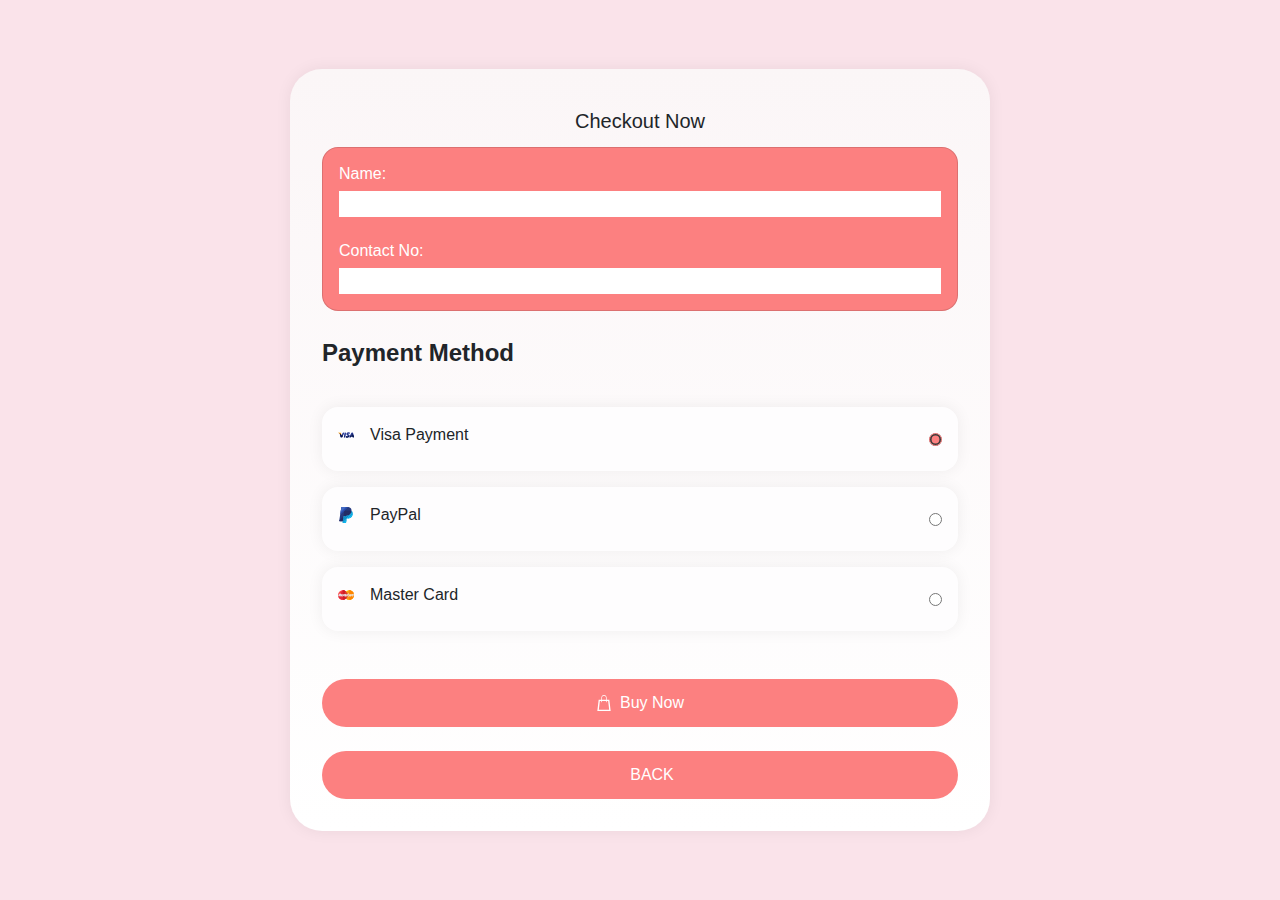
<file: html/payment.html>
<!doctype html>
<html lang="en">
  <head>
    <title>Title</title>
    <!-- Required meta tags -->
    <meta charset="utf-8">
    <meta name="viewport" content="width=device-width, initial-scale=1, shrink-to-fit=no">

    <!-- Bootstrap CSS -->
    <link rel="stylesheet" href="https://stackpath.bootstrapcdn.com/bootstrap/4.3.1/css/bootstrap.min.css" integrity="sha384-ggOyR0iXCbMQv3Xipma34MD+dH/1fQ784/j6cY/iJTQUOhcWr7x9JvoRxT2MZw1T" crossorigin="anonymous">
  <style>

  

:root {
  --color-background: #fae3ea;
  --color-primary: #fc8080;
  --font-family-base: Poppin, sans-serif;
  --font-size-h1: 1.25rem;
  --font-size-h2: 1rem;
}


* {
  box-sizing: inherit;
}

html {
  box-sizing: border-box;
}

body {
  background-color: var(--color-background);
  display: grid;
  font-family: var(--font-family-base);
  line-height: 1.5;
  margin: 0;
  min-block-size: 100vh;
  padding: 5vmin;
  place-items: center;
}

address {
  font-style: normal;
}

button {
  border: 0;
  color: inherit;
  cursor: pointer;
  font: inherit;
}

fieldset {
  border: 0;
  margin: 0;
  padding: 0;
}

h1 {
  font-size: var(--font-size-h1);
  line-height: 1.2;
  margin-block: 0 1.5em;
}

h2 {
  font-size: var(--font-size-h2);
  line-height: 1.2;
  margin-block: 0 0.5em;
}

legend {
  font-weight: 600;
  margin-block-end: 0.5em;
  padding: 0;
}

input {
  border: 0;
  color: inherit;
  font: inherit;
}

input[type="radio"] {
  accent-color: var(--color-primary);
}

table {
  border-collapse: collapse;
  inline-size: 100%;
}

tbody {
  color: #b4b4b4;
}

td {
  padding-block: 0.125em;
}

tfoot {
  border-top: 1px solid #b4b4b4;
  font-weight: 600;
}

.align {
  display: grid;
  place-items: center;
}

.button {
  align-items: center;
  background-color: var(--color-primary);
  border-radius: 999em;
  color: #fff;
  display: flex;
  gap: 0.5em;
  justify-content: center;
  padding-block: 0.75em;
  padding-inline: 1em;
  transition: 0.3s;
}

.button:focus,
.button:hover {
  background-color: #e96363;
}

.button--full {
  inline-size: 100%;
}

.card {
  border-radius: 1em;
  background-color: var(--color-primary);
  color: #fff;
  padding: 1em;
}

.form {
  display: grid;
  gap: 2em;
  margin-top: -24px;
}

.form__radios {
  display: grid;
  gap: 1em;
}

.form__radio {
  align-items: center;
  background-color: #fefdfe;
  border-radius: 1em;
  box-shadow: 0 0 1em rgba(0, 0, 0, 0.0625);
  display: flex;
  padding: 1em;
}

.form__radio label {
  align-items: center;
  display: flex;
  flex: 1;
  gap: 1em;
}

.header {
  display: flex;
  justify-content: center;
  padding-block: 0.5em;
  padding-inline: 1em;
}

.icon {
  block-size: 1em;
  display: inline-block;
  fill: currentColor;
  inline-size: 1em;
  vertical-align: middle;
}

.iphone {
  background-color: #fbf6f7;
  background-image: linear-gradient(to bottom, #fbf6f7, #fff);
  border-radius: 2em;
  box-shadow: 0 0 1em rgba(0, 0, 0, 0.0625);
  inline-size: 700px;
  padding: 2em;
}

.free {
    color: #fff;
}

  </style>
</head>
  <body>
    <div class="iphone">
        <header class="header">
          <h1>Checkout Now</h1>
        </header>
      
        <form action="membership.html" class="form" method="POST">
          <div>
            <div class="card">
            <h2>Name:</h2>
            <input type="text" name="firstname">
            <br>
            <h2>Contact No:</h2>
            <input type="text" name="number">
            
          </div>
          <br>
          <fieldset>
            <legend>Payment Method</legend>
      <br>
            <div class="form__radios">
              <div class="form__radio">
                <label for="visa"><svg class="icon">
                    <use xlink:href="#icon-visa" />
                  </svg>Visa Payment</label>
                <input checked id="visa" name="payment-method" type="radio" />
              </div>
      
              <div class="form__radio">
                <label for="paypal"><svg class="icon">
                    <use xlink:href="#icon-paypal" />
                  </svg>PayPal</label>
                <input id="paypal" name="payment-method" type="radio" />
              </div>
      
              <div class="form__radio">
                <label for="mastercard"><svg class="icon">
                    <use xlink:href="#icon-mastercard" />
                  </svg>Master Card</label>
                <input id="mastercard" name="payment-method" type="radio" />
              </div>
            </div>
          </fieldset>
      <br><br>
          <div>
            <button class="button button--full" type="submit" disabled><svg class="icon">
                <use xlink:href="#icon-shopping-bag" />
              </svg>Buy Now</button>
<br>
             <button class="button button--full" type="submit"><svg class="icon"></svg>
                <a class="free" href="membership.html">BACK</button></a>
          </div>
        </form>
      </div>
      
      <svg xmlns="http://www.w3.org/2000/svg" style="display: none">
      
        <symbol id="icon-shopping-bag" viewBox="0 0 24 24">
          <path d="M20 7h-4v-3c0-2.209-1.791-4-4-4s-4 1.791-4 4v3h-4l-2 17h20l-2-17zm-11-3c0-1.654 1.346-3 3-3s3 1.346 3 3v3h-6v-3zm-4.751 18l1.529-13h2.222v1.5c0 .276.224.5.5.5s.5-.224.5-.5v-1.5h6v1.5c0 .276.224.5.5.5s.5-.224.5-.5v-1.5h2.222l1.529 13h-15.502z" />
        </symbol>
      
        <symbol id="icon-mastercard" viewBox="0 0 504 504">
          <path d="m504 252c0 83.2-67.2 151.2-151.2 151.2-83.2 0-151.2-68-151.2-151.2 0-83.2 67.2-151.2 150.4-151.2 84.8 0 152 68 152 151.2z" fill="#ffb600" />
          <path d="m352.8 100.8c83.2 0 151.2 68 151.2 151.2 0 83.2-67.2 151.2-151.2 151.2-83.2 0-151.2-68-151.2-151.2" fill="#f7981d" />
          <path d="m352.8 100.8c83.2 0 151.2 68 151.2 151.2 0 83.2-67.2 151.2-151.2 151.2" fill="#ff8500" />
          <path d="m149.6 100.8c-82.4.8-149.6 68-149.6 151.2s67.2 151.2 151.2 151.2c39.2 0 74.4-15.2 101.6-39.2 5.6-4.8 10.4-10.4 15.2-16h-31.2c-4-4.8-8-10.4-11.2-15.2h53.6c3.2-4.8 6.4-10.4 8.8-16h-71.2c-2.4-4.8-4.8-10.4-6.4-16h83.2c4.8-15.2 8-31.2 8-48 0-11.2-1.6-21.6-3.2-32h-92.8c.8-5.6 2.4-10.4 4-16h83.2c-1.6-5.6-4-11.2-6.4-16h-70.4c2.4-5.6 5.6-10.4 8.8-16h53.6c-3.2-5.6-7.2-11.2-12-16h-29.6c4.8-5.6 9.6-10.4 15.2-15.2-26.4-24.8-62.4-39.2-101.6-39.2 0-1.6 0-1.6-.8-1.6z" fill="#ff5050" />
          <path d="m0 252c0 83.2 67.2 151.2 151.2 151.2 39.2 0 74.4-15.2 101.6-39.2 5.6-4.8 10.4-10.4 15.2-16h-31.2c-4-4.8-8-10.4-11.2-15.2h53.6c3.2-4.8 6.4-10.4 8.8-16h-71.2c-2.4-4.8-4.8-10.4-6.4-16h83.2c4.8-15.2 8-31.2 8-48 0-11.2-1.6-21.6-3.2-32h-92.8c.8-5.6 2.4-10.4 4-16h83.2c-1.6-5.6-4-11.2-6.4-16h-70.4c2.4-5.6 5.6-10.4 8.8-16h53.6c-3.2-5.6-7.2-11.2-12-16h-29.6c4.8-5.6 9.6-10.4 15.2-15.2-26.4-24.8-62.4-39.2-101.6-39.2h-.8" fill="#e52836" />
          <path d="m151.2 403.2c39.2 0 74.4-15.2 101.6-39.2 5.6-4.8 10.4-10.4 15.2-16h-31.2c-4-4.8-8-10.4-11.2-15.2h53.6c3.2-4.8 6.4-10.4 8.8-16h-71.2c-2.4-4.8-4.8-10.4-6.4-16h83.2c4.8-15.2 8-31.2 8-48 0-11.2-1.6-21.6-3.2-32h-92.8c.8-5.6 2.4-10.4 4-16h83.2c-1.6-5.6-4-11.2-6.4-16h-70.4c2.4-5.6 5.6-10.4 8.8-16h53.6c-3.2-5.6-7.2-11.2-12-16h-29.6c4.8-5.6 9.6-10.4 15.2-15.2-26.4-24.8-62.4-39.2-101.6-39.2h-.8" fill="#cb2026" />
          <g fill="#fff">
            <path d="m204.8 290.4 2.4-13.6c-.8 0-2.4.8-4 .8-5.6 0-6.4-3.2-5.6-4.8l4.8-28h8.8l2.4-15.2h-8l1.6-9.6h-16s-9.6 52.8-9.6 59.2c0 9.6 5.6 13.6 12.8 13.6 4.8 0 8.8-1.6 10.4-2.4z" />
            <path d="m210.4 264.8c0 22.4 15.2 28 28 28 12 0 16.8-2.4 16.8-2.4l3.2-15.2s-8.8 4-16.8 4c-17.6 0-14.4-12.8-14.4-12.8h32.8s2.4-10.4 2.4-14.4c0-10.4-5.6-23.2-23.2-23.2-16.8-1.6-28.8 16-28.8 36zm28-23.2c8.8 0 7.2 10.4 7.2 11.2h-17.6c0-.8 1.6-11.2 10.4-11.2z" />
            <path d="m340 290.4 3.2-17.6s-8 4-13.6 4c-11.2 0-16-8.8-16-18.4 0-19.2 9.6-29.6 20.8-29.6 8 0 14.4 4.8 14.4 4.8l2.4-16.8s-9.6-4-18.4-4c-18.4 0-36.8 16-36.8 46.4 0 20 9.6 33.6 28.8 33.6 6.4 0 15.2-2.4 15.2-2.4z" />
            <path d="m116.8 227.2c-11.2 0-19.2 3.2-19.2 3.2l-2.4 13.6s7.2-3.2 17.6-3.2c5.6 0 10.4.8 10.4 5.6 0 3.2-.8 4-.8 4s-4.8 0-7.2 0c-13.6 0-28.8 5.6-28.8 24 0 14.4 9.6 17.6 15.2 17.6 11.2 0 16-7.2 16.8-7.2l-.8 6.4h14.4l6.4-44c0-19.2-16-20-21.6-20zm3.2 36c0 2.4-1.6 15.2-11.2 15.2-4.8 0-6.4-4-6.4-6.4 0-4 2.4-9.6 14.4-9.6 2.4.8 3.2.8 3.2.8z" />
            <path d="m153.6 292c4 0 24 .8 24-20.8 0-20-19.2-16-19.2-24 0-4 3.2-5.6 8.8-5.6 2.4 0 11.2.8 11.2.8l2.4-14.4s-5.6-1.6-15.2-1.6c-12 0-24 4.8-24 20.8 0 18.4 20 16.8 20 24 0 4.8-5.6 5.6-9.6 5.6-7.2 0-14.4-2.4-14.4-2.4l-2.4 14.4c.8 1.6 4.8 3.2 18.4 3.2z" />
            <path d="m472.8 214.4-3.2 21.6s-6.4-8-15.2-8c-14.4 0-27.2 17.6-27.2 38.4 0 12.8 6.4 26.4 20 26.4 9.6 0 15.2-6.4 15.2-6.4l-.8 5.6h16l12-76.8zm-7.2 42.4c0 8.8-4 20-12.8 20-5.6 0-8.8-4.8-8.8-12.8 0-12.8 5.6-20.8 12.8-20.8 5.6 0 8.8 4 8.8 13.6z" />
            <path d="m29.6 291.2 9.6-57.6 1.6 57.6h11.2l20.8-57.6-8.8 57.6h16.8l12.8-76.8h-26.4l-16 47.2-.8-47.2h-23.2l-12.8 76.8z" />
            <path d="m277.6 291.2c4.8-26.4 5.6-48 16.8-44 1.6-10.4 4-14.4 5.6-18.4 0 0-.8 0-3.2 0-7.2 0-12.8 9.6-12.8 9.6l1.6-8.8h-15.2l-10.4 62.4h17.6z" />
            <path d="m376.8 227.2c-11.2 0-19.2 3.2-19.2 3.2l-2.4 13.6s7.2-3.2 17.6-3.2c5.6 0 10.4.8 10.4 5.6 0 3.2-.8 4-.8 4s-4.8 0-7.2 0c-13.6 0-28.8 5.6-28.8 24 0 14.4 9.6 17.6 15.2 17.6 11.2 0 16-7.2 16.8-7.2l-.8 6.4h14.4l6.4-44c.8-19.2-16-20-21.6-20zm4 36c0 2.4-1.6 15.2-11.2 15.2-4.8 0-6.4-4-6.4-6.4 0-4 2.4-9.6 14.4-9.6 2.4.8 2.4.8 3.2.8z" />
            <path d="m412 291.2c4.8-26.4 5.6-48 16.8-44 1.6-10.4 4-14.4 5.6-18.4 0 0-.8 0-3.2 0-7.2 0-12.8 9.6-12.8 9.6l1.6-8.8h-15.2l-10.4 62.4h17.6z" />
          </g>
          <path d="m180 279.2c0 9.6 5.6 13.6 12.8 13.6 5.6 0 10.4-1.6 12-2.4l2.4-13.6c-.8 0-2.4.8-4 .8-5.6 0-6.4-3.2-5.6-4.8l4.8-28h8.8l2.4-15.2h-8l1.6-9.6" fill="#dce5e5" />
          <path d="m218.4 264.8c0 22.4 7.2 28 20 28 12 0 16.8-2.4 16.8-2.4l3.2-15.2s-8.8 4-16.8 4c-17.6 0-14.4-12.8-14.4-12.8h32.8s2.4-10.4 2.4-14.4c0-10.4-5.6-23.2-23.2-23.2-16.8-1.6-20.8 16-20.8 36zm20-23.2c8.8 0 10.4 10.4 10.4 11.2h-20.8c0-.8 1.6-11.2 10.4-11.2z" fill="#dce5e5" />
          <path d="m340 290.4 3.2-17.6s-8 4-13.6 4c-11.2 0-16-8.8-16-18.4 0-19.2 9.6-29.6 20.8-29.6 8 0 14.4 4.8 14.4 4.8l2.4-16.8s-9.6-4-18.4-4c-18.4 0-28.8 16-28.8 46.4 0 20 1.6 33.6 20.8 33.6 6.4 0 15.2-2.4 15.2-2.4z" fill="#dce5e5" />
          <path d="m95.2 244.8s7.2-3.2 17.6-3.2c5.6 0 10.4.8 10.4 5.6 0 3.2-.8 4-.8 4s-4.8 0-7.2 0c-13.6 0-28.8 5.6-28.8 24 0 14.4 9.6 17.6 15.2 17.6 11.2 0 16-7.2 16.8-7.2l-.8 6.4h14.4l6.4-44c0-18.4-16-19.2-22.4-19.2m12 34.4c0 2.4-9.6 15.2-19.2 15.2-4.8 0-6.4-4-6.4-6.4 0-4 2.4-9.6 14.4-9.6 2.4.8 11.2.8 11.2.8z" fill="#dce5e5" />
          <path d="m136 290.4s4.8 1.6 18.4 1.6c4 0 24 .8 24-20.8 0-20-19.2-16-19.2-24 0-4 3.2-5.6 8.8-5.6 2.4 0 11.2.8 11.2.8l2.4-14.4s-5.6-1.6-15.2-1.6c-12 0-16 4.8-16 20.8 0 18.4 12 16.8 12 24 0 4.8-5.6 5.6-9.6 5.6" fill="#dce5e5" />
          <path d="m469.6 236s-6.4-8-15.2-8c-14.4 0-19.2 17.6-19.2 38.4 0 12.8-1.6 26.4 12 26.4 9.6 0 15.2-6.4 15.2-6.4l-.8 5.6h16l12-76.8m-20.8 41.6c0 8.8-7.2 20-16 20-5.6 0-8.8-4.8-8.8-12.8 0-12.8 5.6-20.8 12.8-20.8 5.6 0 12 4 12 13.6z" fill="#dce5e5" />
          <path d="m29.6 291.2 9.6-57.6 1.6 57.6h11.2l20.8-57.6-8.8 57.6h16.8l12.8-76.8h-20l-22.4 47.2-.8-47.2h-8.8l-27.2 76.8z" fill="#dce5e5" />
          <path d="m260.8 291.2h16.8c4.8-26.4 5.6-48 16.8-44 1.6-10.4 4-14.4 5.6-18.4 0 0-.8 0-3.2 0-7.2 0-12.8 9.6-12.8 9.6l1.6-8.8" fill="#dce5e5" />
          <path d="m355.2 244.8s7.2-3.2 17.6-3.2c5.6 0 10.4.8 10.4 5.6 0 3.2-.8 4-.8 4s-4.8 0-7.2 0c-13.6 0-28.8 5.6-28.8 24 0 14.4 9.6 17.6 15.2 17.6 11.2 0 16-7.2 16.8-7.2l-.8 6.4h14.4l6.4-44c0-18.4-16-19.2-22.4-19.2m12 34.4c0 2.4-9.6 15.2-19.2 15.2-4.8 0-6.4-4-6.4-6.4 0-4 2.4-9.6 14.4-9.6 3.2.8 11.2.8 11.2.8z" fill="#dce5e5" />
          <path d="m395.2 291.2h16.8c4.8-26.4 5.6-48 16.8-44 1.6-10.4 4-14.4 5.6-18.4 0 0-.8 0-3.2 0-7.2 0-12.8 9.6-12.8 9.6l1.6-8.8" fill="#dce5e5" />
        </symbol>
      
        <symbol id="icon-paypal" viewBox="0 0 491.2 491.2">
          <path d="m392.049 36.8c-22.4-25.6-64-36.8-116-36.8h-152.8c-10.4 0-20 8-21.6 18.4l-64 403.2c-1.6 8 4.8 15.2 12.8 15.2h94.4l24-150.4-.8 4.8c1.6-10.4 10.4-18.4 21.6-18.4h44.8c88 0 156.8-36 176.8-139.2.8-3.2.8-6.4 1.6-8.8-2.4-1.6-2.4-1.6 0 0 5.6-38.4 0-64-20.8-88" fill="#263b80" />
          <path d="m412.849 124.8c-.8 3.2-.8 5.6-1.6 8.8-20 103.2-88.8 139.2-176.8 139.2h-44.8c-10.4 0-20 8-21.6 18.4l-29.6 186.4c-.8 7.2 4 13.6 11.2 13.6h79.2c9.6 0 17.6-7.2 19.2-16l.8-4 15.2-94.4.8-5.6c1.6-9.6 9.6-16 19.2-16h12c76.8 0 136.8-31.2 154.4-121.6 7.2-37.6 3.2-69.6-16-91.2-6.4-7.2-13.6-12.8-21.6-17.6" fill="#139ad6" />
          <path d="m391.249 116.8c-3.2-.8-6.4-1.6-9.6-2.4s-6.4-1.6-10.4-1.6c-12-2.4-25.6-3.2-39.2-3.2h-119.2c-3.2 0-5.6.8-8 1.6-5.6 2.4-9.6 8-10.4 14.4l-25.6 160.8-.8 4.8c1.6-10.4 10.4-18.4 21.6-18.4h44.8c88 0 156.8-36 176.8-139.2.8-3.2.8-6.4 1.6-8.8-4.8-2.4-10.4-4.8-16.8-7.2-1.6 0-3.2-.8-4.8-.8" fill="#232c65" />
          <path d="m275.249 0h-152c-10.4 0-20 8-21.6 18.4l-36.8 230.4 246.4-246.4c-11.2-1.6-23.2-2.4-36-2.4z" fill="#2a4dad" />
          <path d="m441.649 153.6c-2.4-4-4-8-7.2-12-5.6-6.4-13.6-12-21.6-16.8-.8 3.2-.8 5.6-1.6 8.8-20 103.2-88.8 139.2-176.8 139.2h-44.8c-10.4 0-20 8-21.6 18.4l-25.6 161.6z" fill="#0d7dbc" />
          <path d="m50.449 436.8h94.4l23.2-145.6c0-2.4.8-4 1.6-5.6l-131.2 131.2-.8 4.8c-.8 8 4.8 15.2 12.8 15.2z" fill="#232c65" />
          <path d="m246.449 0h-123.2c-3.2 0-5.6.8-8 1.6l-12 12c-.8 1.6-1.6 3.2-1.6 4.8l-24 150.4z" fill="#436bc4" />
          <path d="m450.449 232.8c2.4-12 3.2-23.2 3.2-34.4l-156 156c76-.8 135.2-32 152.8-121.6z" fill="#0cb2ed" />
          <path d="m248.849 471.2 12.8-80-100 100h68c9.6 0 17.6-7.2 19.2-16z" fill="#0cb2ed" />
          <g fill="#33e2ff" opacity=".6">
            <path d="m408.049 146.4 45.6 45.6c0-5.6-1.6-11.2-2.4-16.8l-40-40c-1.6 4-2.4 7.2-3.2 11.2z" />
            <path d="m396.849 180c-1.6 3.2-3.2 6.4-4.8 9.6l55.2 55.2c.8-4 1.6-8 2.4-12z" />
            <path d="m431.249 287.2c1.6-3.2 3.2-6.4 4.8-9.6l-60.8-60.8c-2.4 2.4-4 5.6-6.4 8z" />
            <path d="m335.249 250.4 69.6 69.6 7.2-7.2-68-68c-3.2 1.6-5.6 3.2-8.8 5.6z" />
            <path d="m292.849 266.4 76 76c3.2-1.6 6.4-3.2 9.6-4.8l-74.4-74.4c-4 .8-7.2 2.4-11.2 3.2z" />
            <path d="m320.849 353.6c4-.8 8.8-.8 12.8-1.6l-80-80c-4.8 0-8.8.8-13.6.8z" />
            <path d="m196.049 272.8h-6.4c-2.4 0-4.8.8-6.4.8l86.4 87.2c2.4-2.4 5.6-4.8 8.8-5.6z" />
            <path d="m164.049 314.4 94.4 94.4 2.4-12.8-94.4-94.4z" />
            <path d="m156.049 364.8 94.4 94.4 2.4-12-94.4-94.4z" />
            <path d="m150.449 403.2-1.6 12.8 75.2 75.2h5.6c2.4 0 4.8-.8 7.2-1.6z" />
            <path d="m140.049 466.4 24.8 24.8h14.4l-36.8-36.8z" />
          </g>
        </symbol>
      
        <symbol id="icon-visa" viewBox="0 0 504 504">
          <path d="m184.8 324.4 25.6-144h40l-24.8 144z" fill="#3c58bf" />
          <path d="m184.8 324.4 32.8-144h32.8l-24.8 144z" fill="#293688" />
          <path d="m370.4 182c-8-3.2-20.8-6.4-36.8-6.4-40 0-68.8 20-68.8 48.8 0 21.6 20 32.8 36 40s20.8 12 20.8 18.4c0 9.6-12.8 14.4-24 14.4-16 0-24.8-2.4-38.4-8l-5.6-2.4-5.6 32.8c9.6 4 27.2 8 45.6 8 42.4 0 70.4-20 70.4-50.4 0-16.8-10.4-29.6-34.4-40-14.4-7.2-23.2-11.2-23.2-18.4 0-6.4 7.2-12.8 23.2-12.8 13.6 0 23.2 2.4 30.4 5.6l4 1.6z" fill="#3c58bf" />
          <path d="m370.4 182c-8-3.2-20.8-6.4-36.8-6.4-40 0-61.6 20-61.6 48.8 0 21.6 12.8 32.8 28.8 40s20.8 12 20.8 18.4c0 9.6-12.8 14.4-24 14.4-16 0-24.8-2.4-38.4-8l-5.6-2.4-5.6 32.8c9.6 4 27.2 8 45.6 8 42.4 0 70.4-20 70.4-50.4 0-16.8-10.4-29.6-34.4-40-14.4-7.2-23.2-11.2-23.2-18.4 0-6.4 7.2-12.8 23.2-12.8 13.6 0 23.2 2.4 30.4 5.6l4 1.6z" fill="#293688" />
          <path d="m439.2 180.4c-9.6 0-16.8.8-20.8 10.4l-60 133.6h43.2l8-24h51.2l4.8 24h38.4l-33.6-144zm-18.4 96c2.4-7.2 16-42.4 16-42.4s3.2-8.8 5.6-14.4l2.4 13.6s8 36 9.6 44h-33.6z" fill="#3c58bf" />
          <path d="m448.8 180.4c-9.6 0-16.8.8-20.8 10.4l-69.6 133.6h43.2l8-24h51.2l4.8 24h38.4l-33.6-144zm-28 96c3.2-8 16-42.4 16-42.4s3.2-8.8 5.6-14.4l2.4 13.6s8 36 9.6 44h-33.6z" fill="#293688" />
          <path d="m111.2 281.2-4-20.8c-7.2-24-30.4-50.4-56-63.2l36 128h43.2l64.8-144h-43.2z" fill="#3c58bf" />
          <path d="m111.2 281.2-4-20.8c-7.2-24-30.4-50.4-56-63.2l36 128h43.2l64.8-144h-35.2z" fill="#293688" />
          <path d="m0 180.4 7.2 1.6c51.2 12 86.4 42.4 100 78.4l-14.4-68c-2.4-9.6-9.6-12-18.4-12z" fill="#ffbc00" />
          <path d="m0 180.4c51.2 12 93.6 43.2 107.2 79.2l-13.6-56.8c-2.4-9.6-10.4-15.2-19.2-15.2z" fill="#f7981d" />
          <path d="m0 180.4c51.2 12 93.6 43.2 107.2 79.2l-9.6-31.2c-2.4-9.6-5.6-19.2-16.8-23.2z" fill="#ed7c00" />
          <g fill="#051244">
            <path d="m151.2 276.4-27.2-27.2-12.8 30.4-3.2-20c-7.2-24-30.4-50.4-56-63.2l36 128h43.2z" />
            <path d="m225.6 324.4-34.4-35.2-6.4 35.2z" />
            <path d="m317.6 274.8c3.2 3.2 4.8 5.6 4 8.8 0 9.6-12.8 14.4-24 14.4-16 0-24.8-2.4-38.4-8l-5.6-2.4-5.6 32.8c9.6 4 27.2 8 45.6 8 25.6 0 46.4-7.2 58.4-20z" />
            <path d="m364 324.4h37.6l8-24h51.2l4.8 24h38.4l-13.6-58.4-48-46.4 2.4 12.8s8 36 9.6 44h-33.6c3.2-8 16-42.4 16-42.4s3.2-8.8 5.6-14.4" />
          </g>
        </symbol>
      </svg>
    <!-- Optional JavaScript -->
    <!-- jQuery first, then Popper.js, then Bootstrap JS -->
    <script src="https://code.jquery.com/jquery-3.3.1.slim.min.js" integrity="sha384-q8i/X+965DzO0rT7abK41JStQIAqVgRVzpbzo5smXKp4YfRvH+8abtTE1Pi6jizo" crossorigin="anonymous"></script>
    <script src="https://cdnjs.cloudflare.com/ajax/libs/popper.js/1.14.7/umd/popper.min.js" integrity="sha384-UO2eT0CpHqdSJQ6hJty5KVphtPhzWj9WO1clHTMGa3JDZwrnQq4sF86dIHNDz0W1" crossorigin="anonymous"></script>
    <script src="https://stackpath.bootstrapcdn.com/bootstrap/4.3.1/js/bootstrap.min.js" integrity="sha384-JjSmVgyd0p3pXB1rRibZUAYoIIy6OrQ6VrjIEaFf/nJGzIxFDsf4x0xIM+B07jRM" crossorigin="anonymous"></script>
  </body>
</html>
</file>
